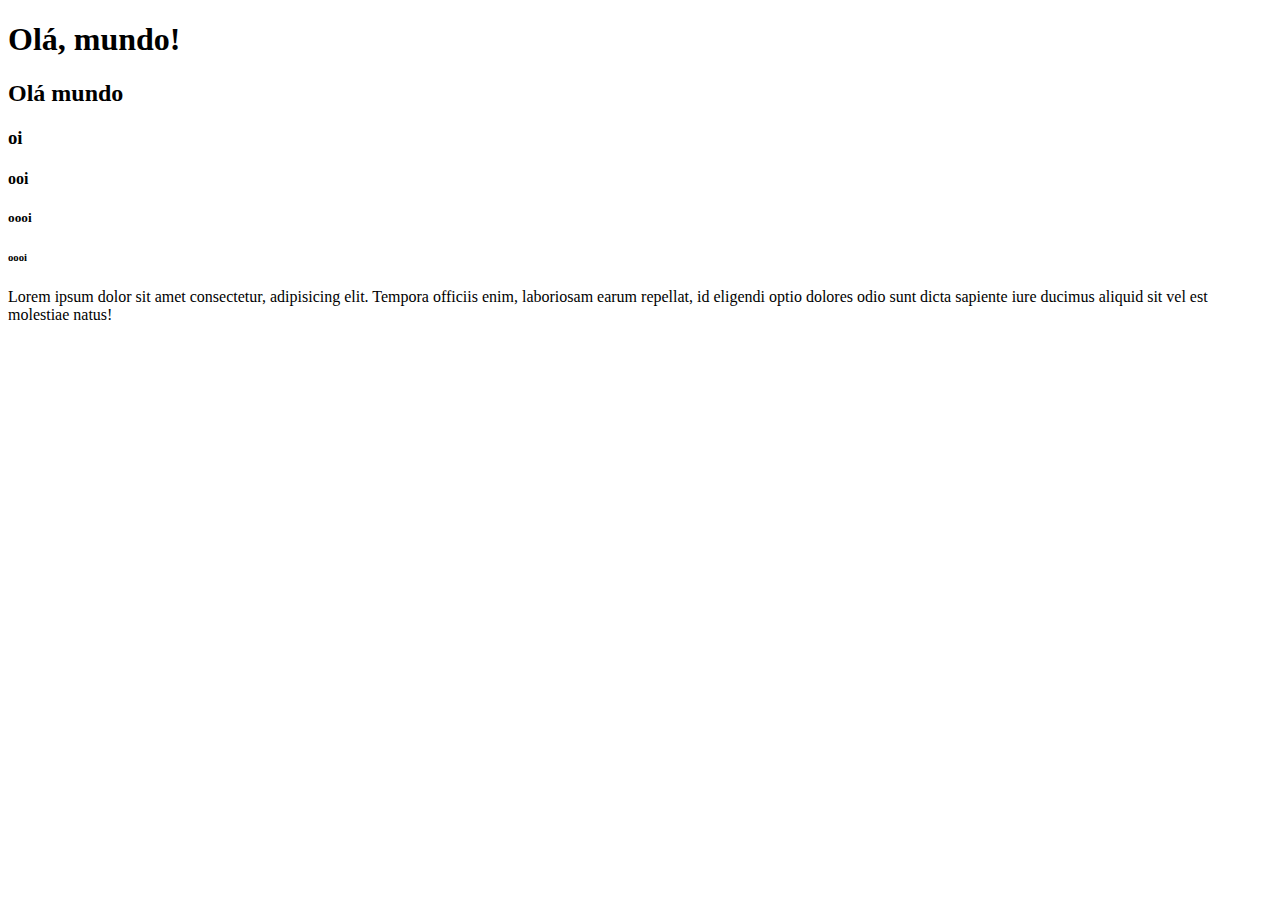
<file: HTML/index.html>
<!DOCTYPE html>
<html lang="en">
<head>
       <meta charset="UTF-8">
       <meta http-equiv="X-UA-Compatible" content="IE=edge">
       <meta name="viewport" content="width=, initial-scale=1.0">
       <title>Document</title>
</head>
<body>
       <h1>Olá, mundo!</h1>
       <h2>Olá mundo</h2>
       <h3>oi</h3>
<h4>ooi</h4>
<h5>oooi</h5>
<h6>oooi</h6>
       Lorem ipsum dolor sit amet consectetur, adipisicing elit. Tempora officiis enim, laboriosam earum repellat, id eligendi optio dolores odio sunt dicta sapiente iure ducimus aliquid sit vel est molestiae natus!
</body>
</html>
</file>
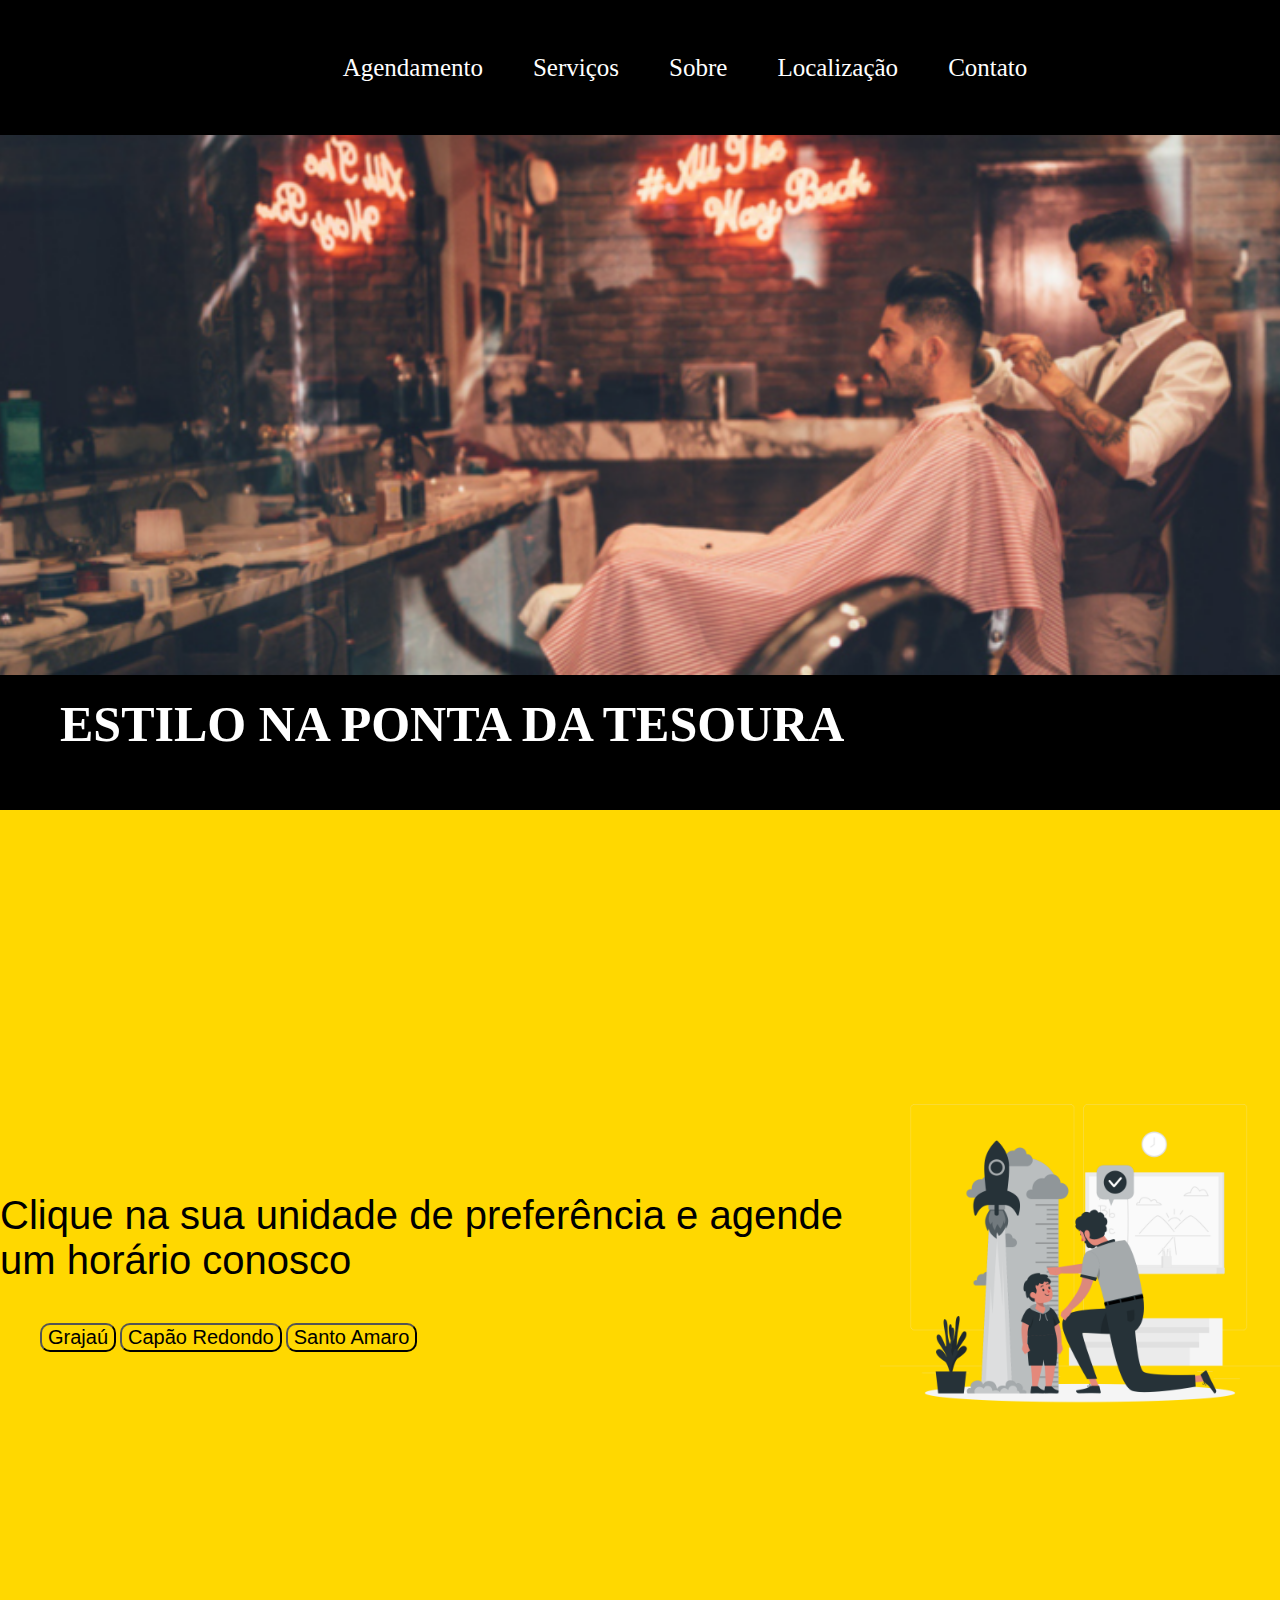
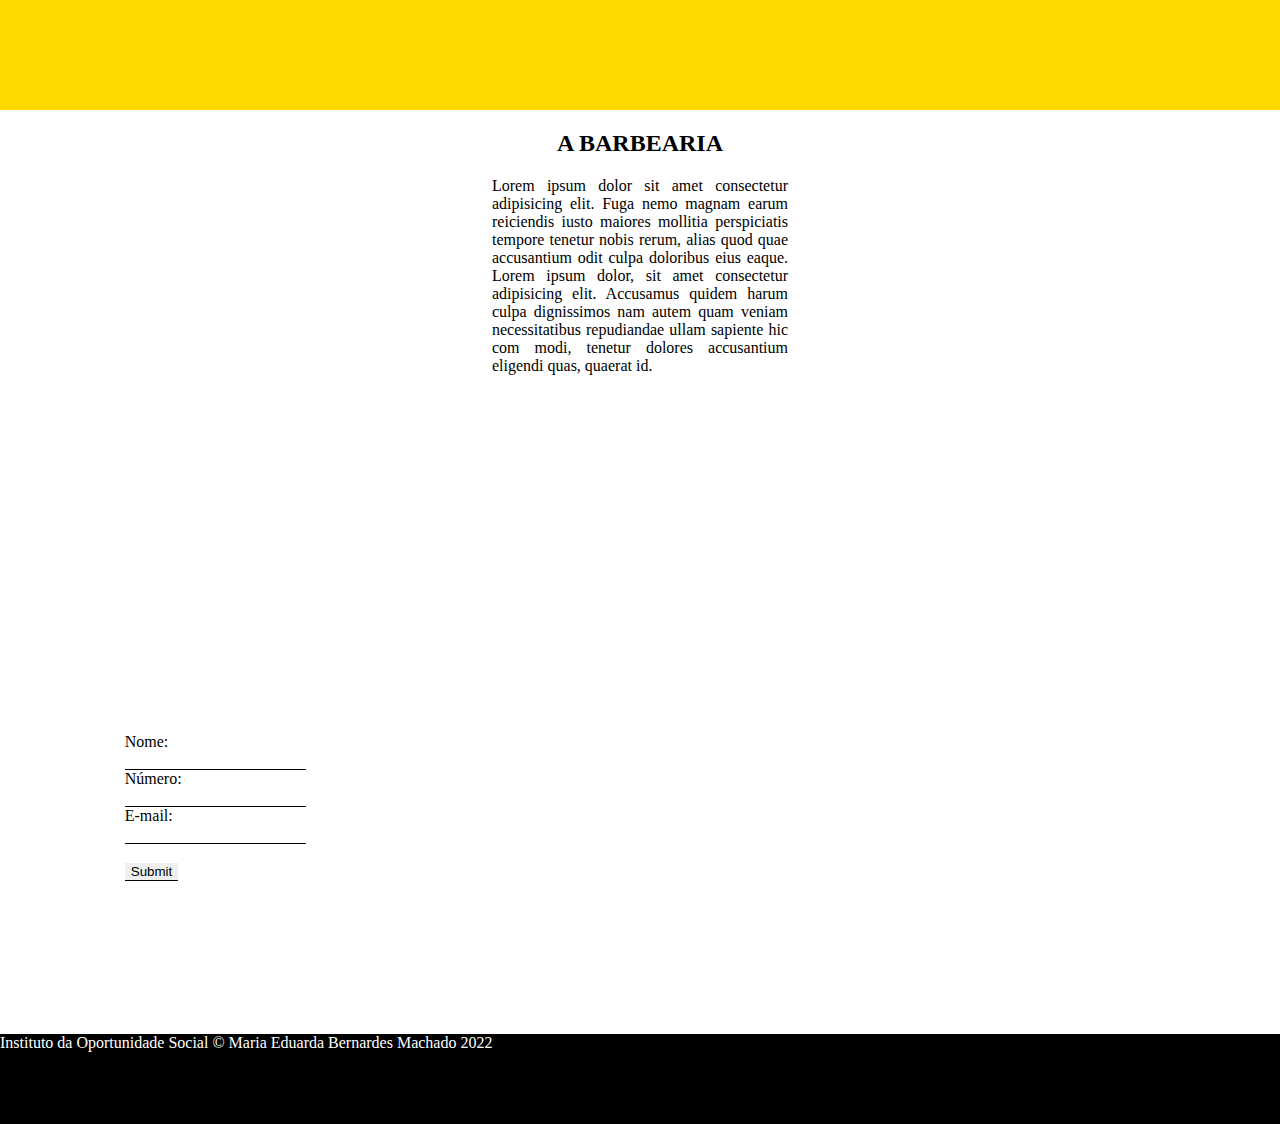
<file: HTML/SITE/index.html>
<!DOCTYPE html>
<html lang="en">
<head>
    <meta charset="UTF-8">
    <meta http-equiv="X-UA-Compatible" content="IE=edge">
    <meta name="viewport" content="width=device-width, initial-scale=1.0">
    <link rel="stylesheet" href="estilo.css">
    <title>Document</title>
</head>
<body>
    <header>
        <nav class="navegacao">
            <ol>
                <li>Agendamento</li>
                <li>Serviços</li>
                <li>Sobre</li>
                <li>Localização</li>
                <li>Contato</li>
            </ol>
        </nav>
        <div class="banner"></div>
    </header>

    <section class="container">
        <div class="containertexto">
            <h1>ESTILO NA PONTA DA TESOURA</h1>
        </div>
    </section>

    <section class="unidades">
        <div class="unidadetexto">
            <p>Clique na sua unidade de preferência e agende um horário conosco</p>
            <ol>
                <button><li>Grajaú</li></button>
                <button><li>Capão Redondo</li></button>
                <button><li>Santo Amaro</li></button>
            </ol>
        </div>

        <img src="imagem1.png">
    </section>

    <section class="textobarbearia">
        <h2>A BARBEARIA</h2>

        <p>Lorem ipsum dolor sit amet consectetur adipisicing elit. 
            Fuga nemo magnam earum reiciendis iusto maiores mollitia perspiciatis tempore tenetur nobis 
            rerum, alias quod quae accusantium odit culpa doloribus eius eaque. Lorem ipsum dolor, sit amet consectetur
             adipisicing elit. Accusamus quidem harum culpa dignissimos nam autem quam veniam necessitatibus repudiandae ullam sapiente hic com
            modi, tenetur dolores accusantium eligendi quas, quaerat id. </p>
    </section>

    <section class="formulario">
        <form>
            <label>Nome:</label> <br>
            <input type="text"> <br>

            <label>Número:</label> <br>
            <input type="text"> <br>

            <label>E-mail:</label> <br>
            <input type="email"> <br> <br>

            <input type="submit">
        </form>

        <div class="map">
            <iframe src="https://www.google.com/maps/embed?pb=!1m18!1m12!1m3!1d3654.825490735793!2d-46.7069160853817!3d-23.646419870623237!2m3!1f0!2f0!3f0!3m2!1i1024!2i768!4f13.1!3m3!1m2!1s0x94ce50ff29401f01%3A0x4a3f6ef895f0119e!2sNURAP!5e0!3m2!1spt-BR!2sbr!4v1661800762434!5m2!1spt-BR!2sbr" width="600" height="450" style="border:0;" allowfullscreen="" loading="lazy" referrerpolicy="no-referrer-when-downgrade"></iframe>

        </div>
    </section>

    <footer class="rodape">
        Instituto da Oportunidade Social &copy; Maria Eduarda Bernardes Machado 2022
    </footer>

</body>
</html>
</file>
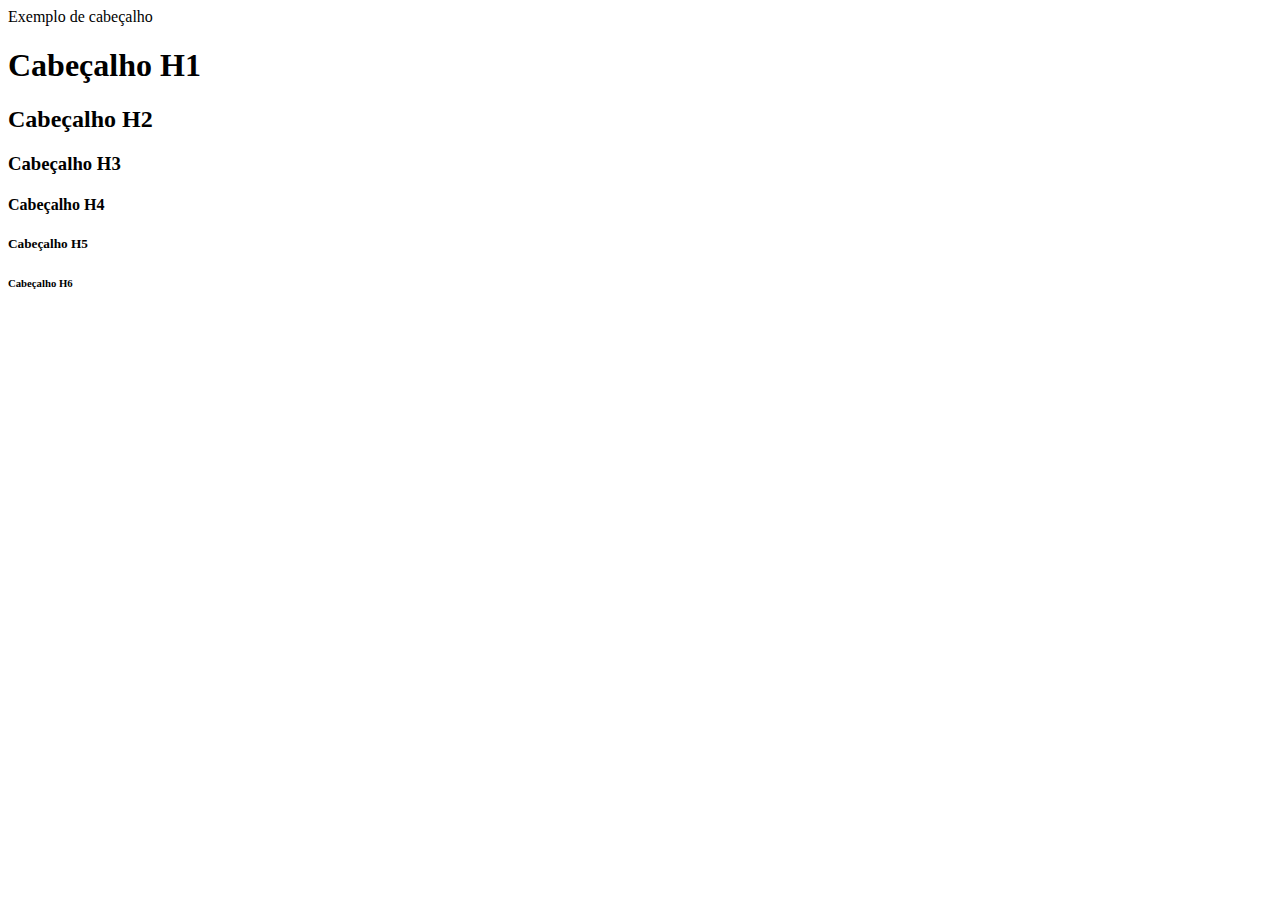
<file: HTML/aula 02/atividade01.html>
<!DOCTYPE html>
<html lang="en">
<head>
    <meta charset="UTF-8">
    <meta http-equiv="X-UA-Compatible" content="IE=edge">
    <meta name="viewport" content="width=device-width, initial-scale=1.0">
    <title>atividade 01</title>
</head>
<body>
    Exemplo de cabeçalho
    <h1>Cabeçalho H1</h1>
    <h2>Cabeçalho H2</h2>
    <h3>Cabeçalho H3</h3>
    <h4>Cabeçalho H4</h4>
    <h5>Cabeçalho H5</h5>
    <h6>Cabeçalho H6</h6>
</body>
</html>
    </body>
</html>
</file>
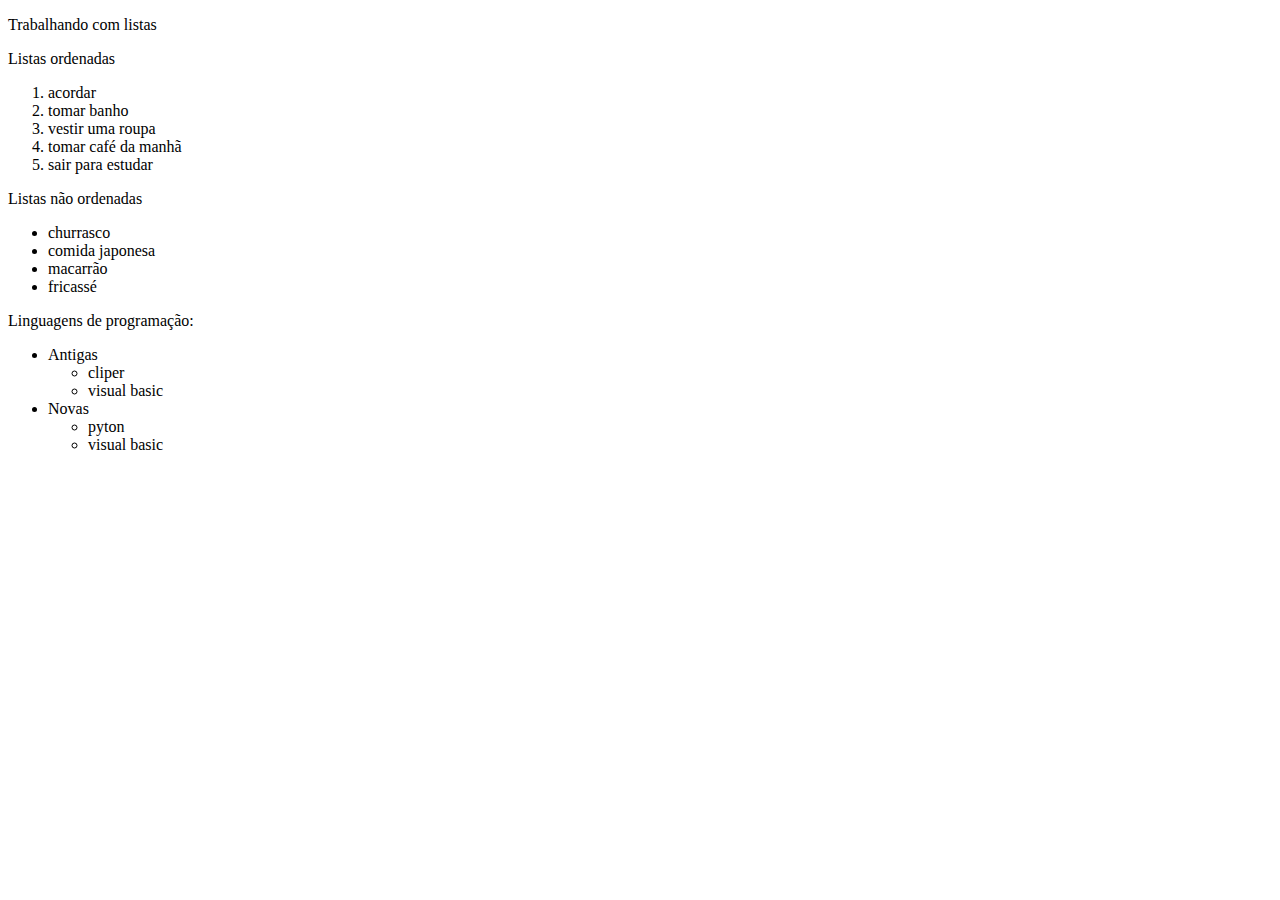
<file: HTML/aula 02/atividade02.html>
<!DOCTYPE html>
<html lang="en">
<head>
    <meta charset="UTF-8">
    <meta http-equiv="X-UA-Compatible" content="IE=edge">
    <meta name="viewport" content="width=device-width, initial-scale=1.0">
    <title>Document</title>
</head>
<body>
    <p>Trabalhando com listas</p> 

    <p>Listas ordenadas</p>

    <ol>
        <li>acordar</li>
        <li>tomar banho</li>
        <li>vestir uma roupa</li>
        <li>tomar café da manhã</li>
        <li>sair para estudar</li>
    </ol>

    <p>Listas não ordenadas</p>

    <ul>
        <li>churrasco</li>
        <li>comida japonesa</li>
        <li>macarrão</li>
        <li>fricassé</li>
    </ul>

    <p>Linguagens de programação:</p>

    <ul>
        <li>Antigas
            <ul>
                <li>cliper</li>
                <li>visual basic</li>
            </ul>
        <li>Novas
            <ul>
                <li>pyton</li>
                <li>visual basic</li>
            </ul>
        </li>
        </ul>

</body>
</html>
</file>
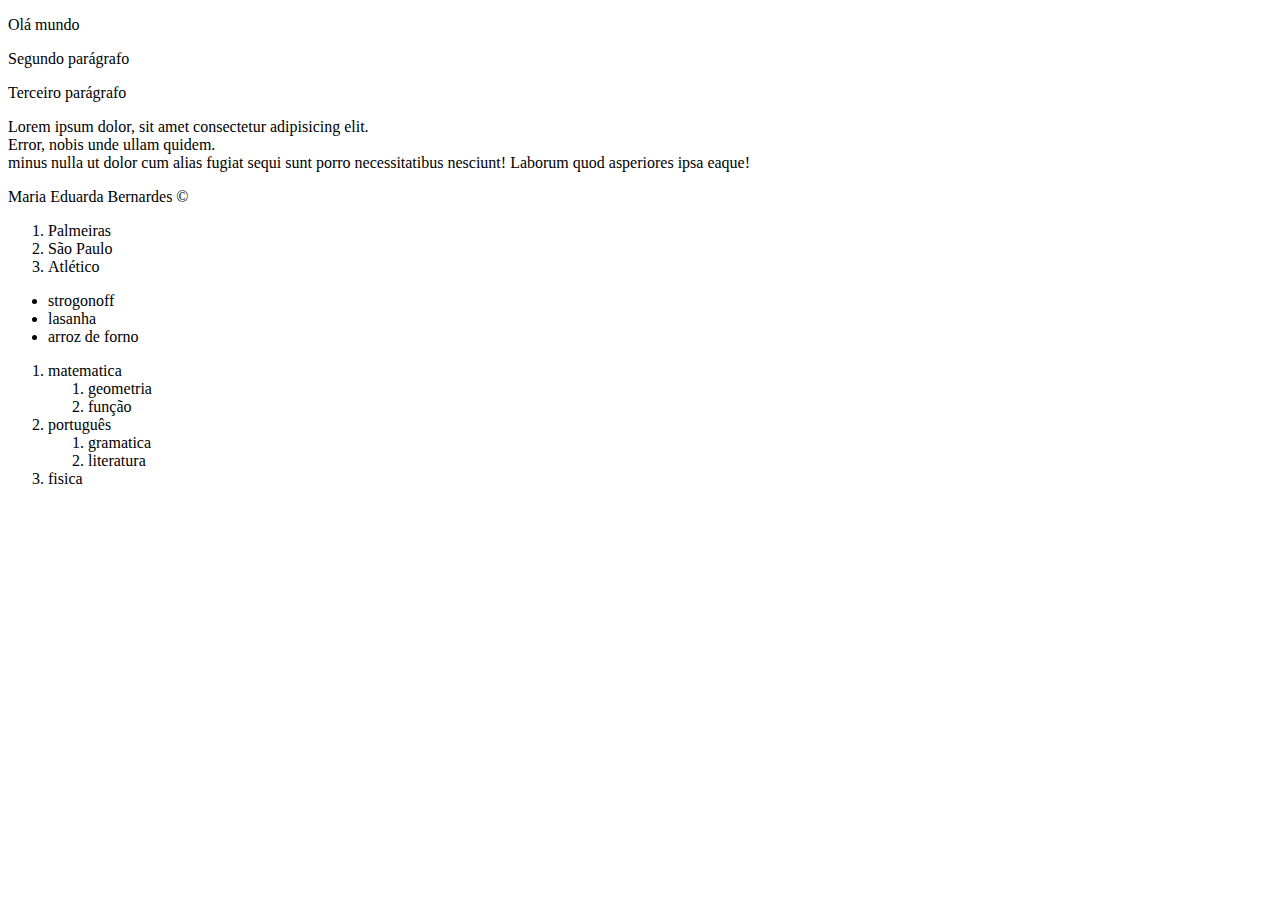
<file: HTML/aula 02/explicação.html>
<!DOCTYPE html>
<html lang="en">
<head>
    <meta charset="UTF-8">
    <meta http-equiv="X-UA-Compatible" content="IE=edge">
    <meta name="viewport" content="width=device-width, initial-scale=1.0">
    <title>Document</title>
</head>
<body>
    <p>Olá mundo</p>
    <p>Segundo parágrafo</p>
    <p>Terceiro parágrafo</p>  

    <p>Lorem ipsum dolor, sit amet consectetur adipisicing elit.<br> Error, nobis unde ullam quidem.<br> minus nulla ut dolor cum alias fugiat sequi sunt porro necessitatibus nesciunt! Laborum quod asperiores ipsa eaque!</p>

    Maria Eduarda Bernardes &copy;

    <ol>
        <li>Palmeiras</li>
        <li>São Paulo</li>
        <li>Atlético</li>
    </ol>

    <ul>
        <li>strogonoff</li>
        <li>lasanha</li>
        <li>arroz de forno</li>
    </ul>

    <ol>
        <li>matematica
            <ol>
                <li>geometria</li>
                <li>função</li>
            </ol>
        </li>
        <li>português
            <ol>
                <li>gramatica</li>
                <li>literatura</li>
            </ol>
            
        </li>
        <li>fisica</li>
    </ol>
</body>
</html>
</file>
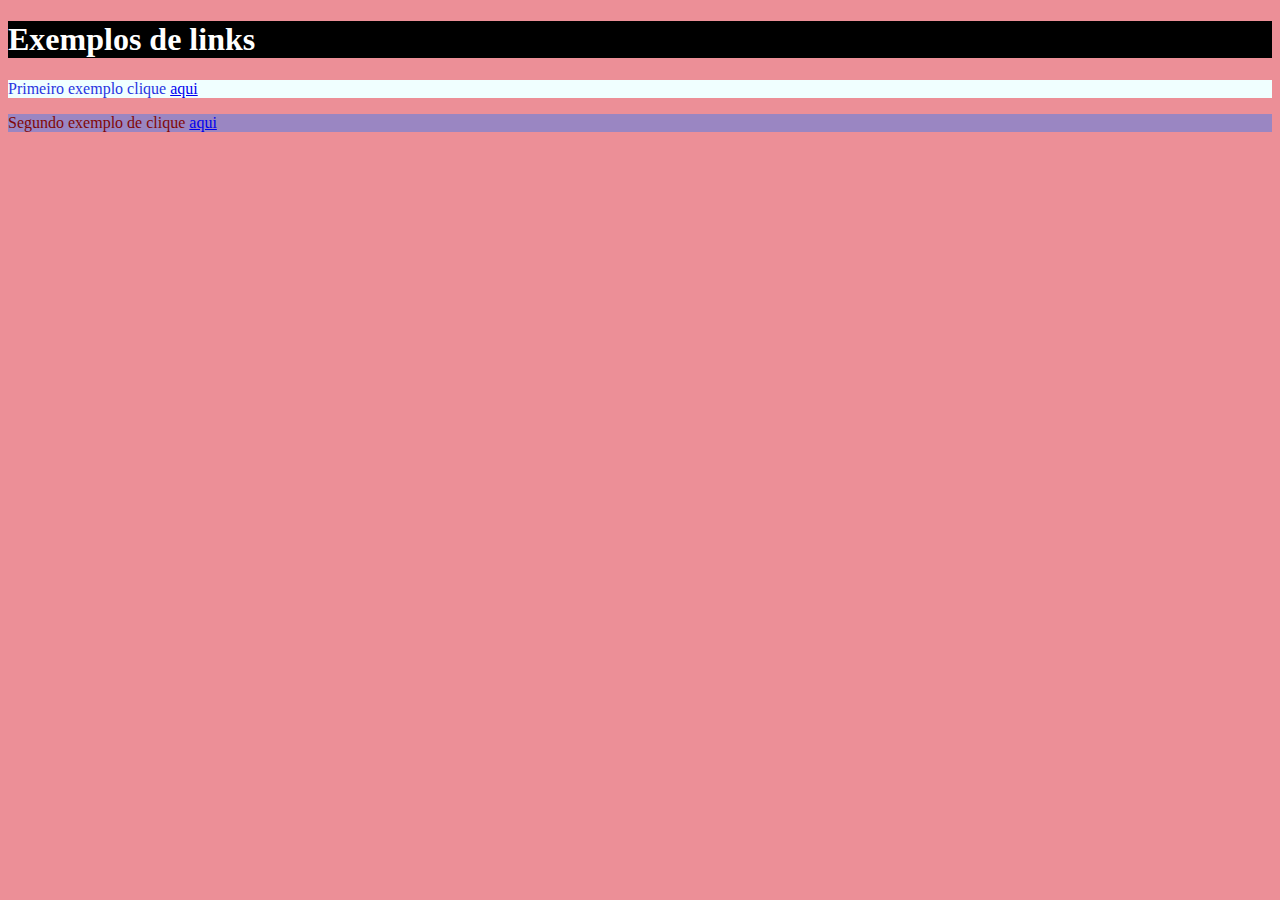
<file: HTML/aula03/link.html>
<!DOCTYPE html>
<html lang="en">
<head>
    <meta charset="UTF-8">
    <meta http-equiv="X-UA-Compatible" content="IE=edge">
    <meta name="viewport" content="width=device-width, initial-scale=1.0">
    <link rel="stylesheet" href="estilo.css">
    <title>Hiperlinks em HTML</title>
</head>
<body>
    <h1>Exemplos de links</h1>

    <p class="primeiroexemplo">Primeiro exemplo clique <a href="https://www.google.com.br/">aqui</a></p>

    <p class="segundoexemplo">Segundo exemplo de clique <a href="https://www.google.com.br/" target="_blank">aqui</a></p>



</body>
</html>
</file>
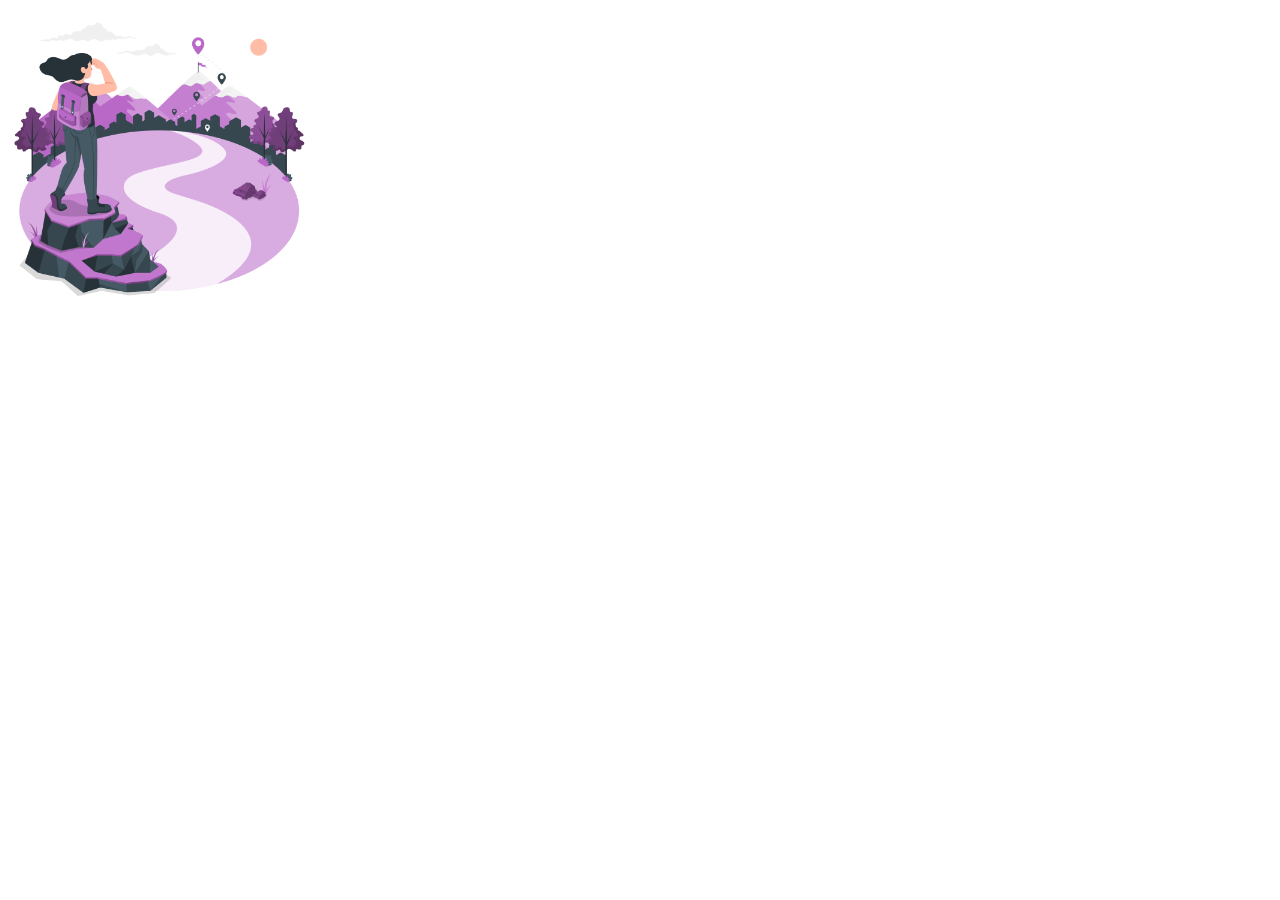
<file: HTML/aula04/imagens.html>
<!DOCTYPE html>
<html lang="en">
<head>
    <meta charset="UTF-8">
    <meta http-equiv="X-UA-Compatible" content="IE=edge">
    <meta name="viewport" content="width=device-width, initial-scale=1.0">
    <title>Document</title>
</head>
<body>
    <img src="Journey-amico (1).png" width="300px">
</body>
</html>
</file>
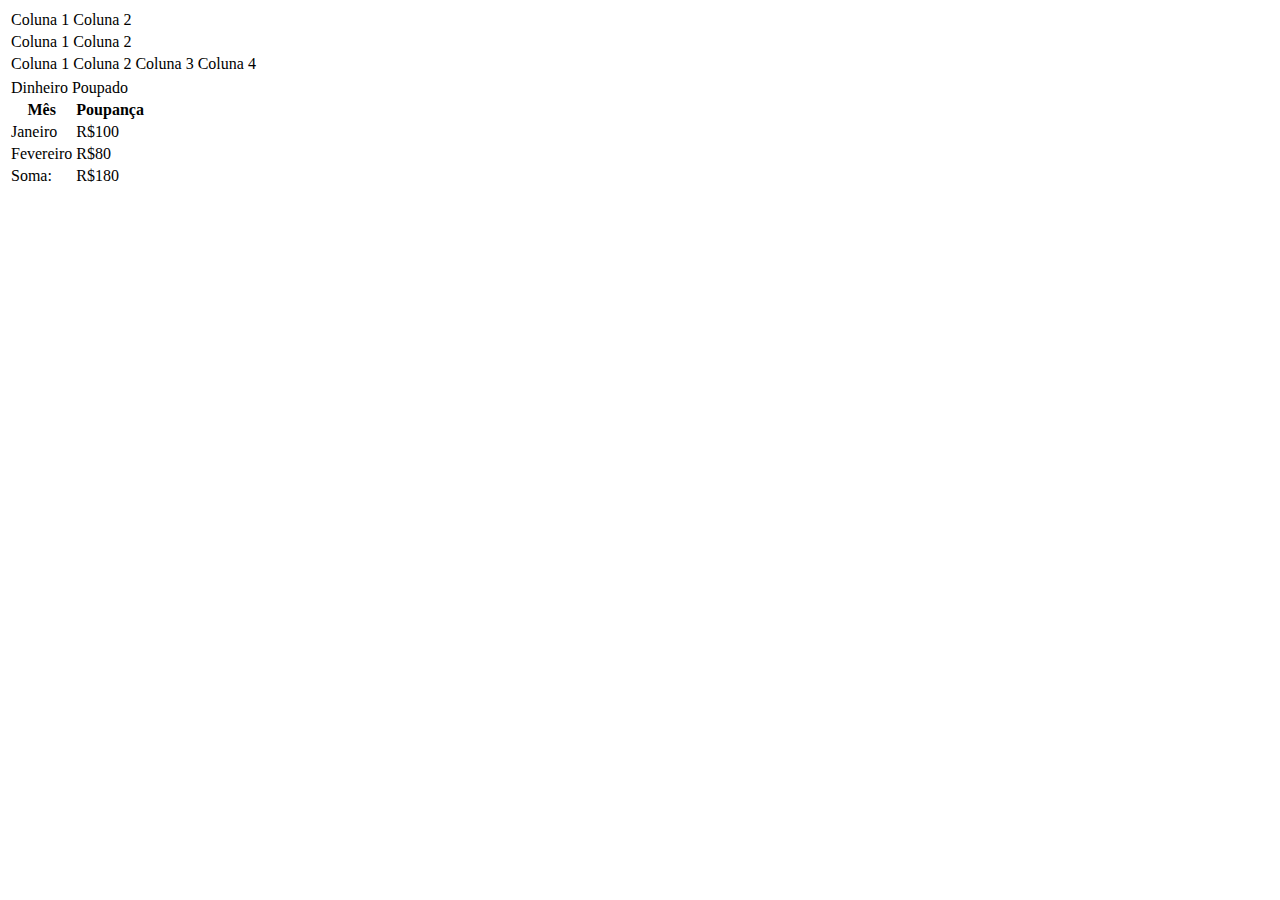
<file: HTML/aula04/tabela.html>
<!DOCTYPE html>
<html lang="en">
<head>
    <meta charset="UTF-8">
    <meta http-equiv="X-UA-Compatible" content="IE=edge">
    <meta name="viewport" content="width=device-width, initial-scale=1.0">
    <title>Document</title>
</head>
<body>
    <table>
        <tr>
            <td>Coluna 1</td>
            <td>Coluna 2</td>
        </tr>
        <tr>
            <td>Coluna 1</td>
            <td>Coluna 2</td>
        </tr>
        <tr>
            <td>Coluna 1</td>
            <td>Coluna 2</td>
            <td>Coluna 3</td>
            <td>Coluna 4</td>
        </tr>
    </table>

    <table>
        <tr>
            <td colspan="2">Dinheiro Poupado</td>
        </tr>
        <tr>
            <th>Mês</th>
            <th>Poupança</th>
        </tr>
        <tr>
            <td>Janeiro</td>
            <td>R$100</td>
        </tr>
        <tr>
        <td> Fevereiro</td>
        <td>R$80</td>
        </tr>
        <tr>
            <td>Soma:</td>
            <td>R$180</td>
        </tr>
    </table>
</body>
</html>
</file>
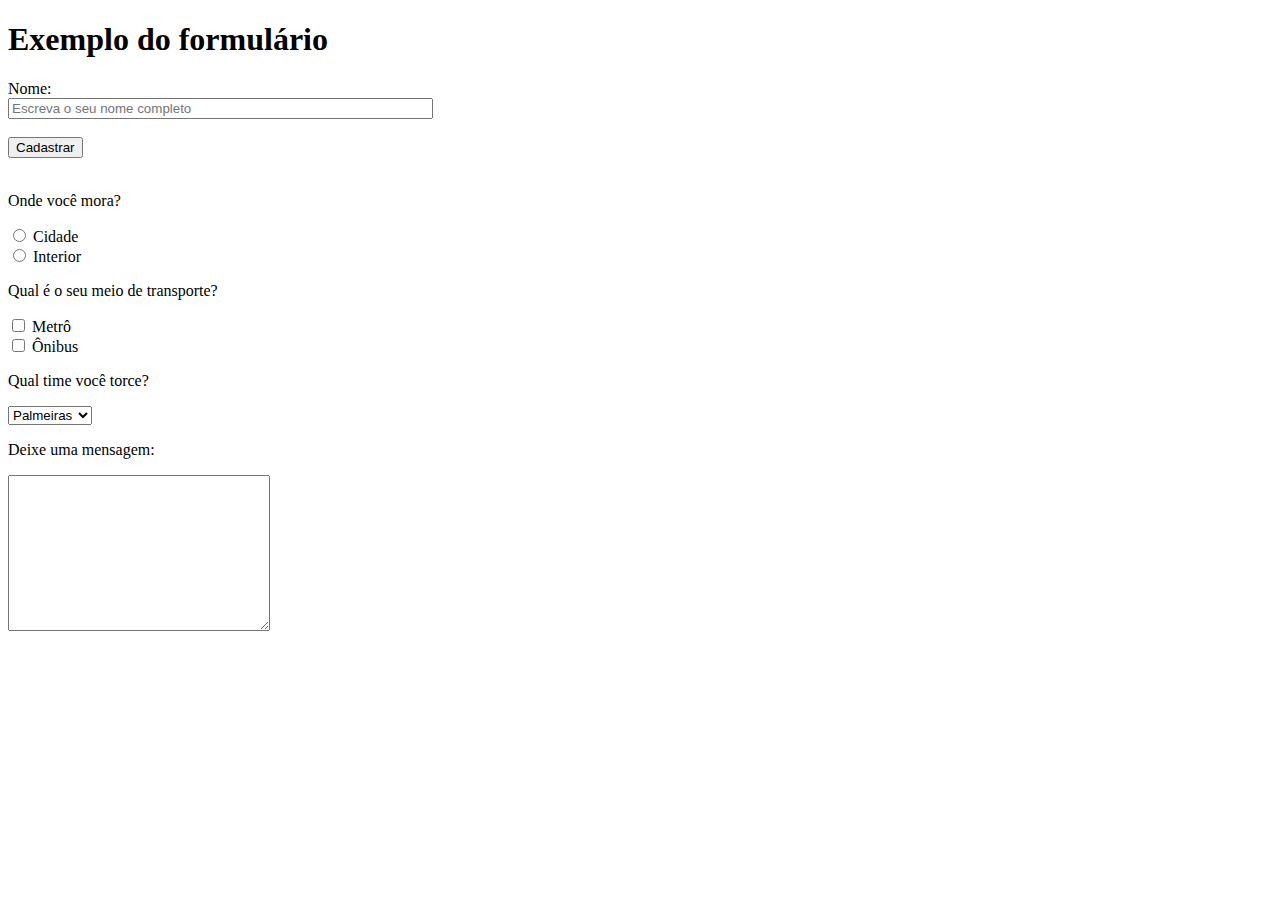
<file: HTML/aula05/formulario.html>
<!DOCTYPE html>
<html lang="en">
<head>
    <meta charset="UTF-8">
    <meta http-equiv="X-UA-Compatible" content="IE=edge">
    <meta name="viewport" content="width=device-width, initial-scale=1.0">
    <title>Document</title>
</head>
<body>
    <header>
        <h1>Exemplo do formulário</h1>
    </header>
    <section>
        <form action="">
            <label for="nome">Nome:</label> <br>
            <input type="text" required id="nome" size="50px"
            placeholder="Escreva o seu nome completo"> <br> <br>
            <input type="submit" value="Cadastrar"> <br> <br>

            <p>Onde você mora?</p>
            <input type="radio">
            <label for="">Cidade</label> <br>
            <input type="radio">
            <label for="">Interior</label>

            <p>Qual é o seu meio de transporte?</p>
            <input type="checkbox">
            <label for="">Metrô</label> <br>
            <input type="checkbox">
            <label for="">Ônibus</label> <br>

            <p>Qual time você torce?</p>
            <select> 
                <option>Palmeiras</option>
                <option>São Paulo</option>
                <option>Santos</option>
                <option>Mirassol</option>
            </select> <br>
            
            <p>Deixe uma mensagem:</p>
            <textarea name="" id="" cols="30" rows="10"></textarea>

        </form>
    </section>
</body>
</html>
</file>
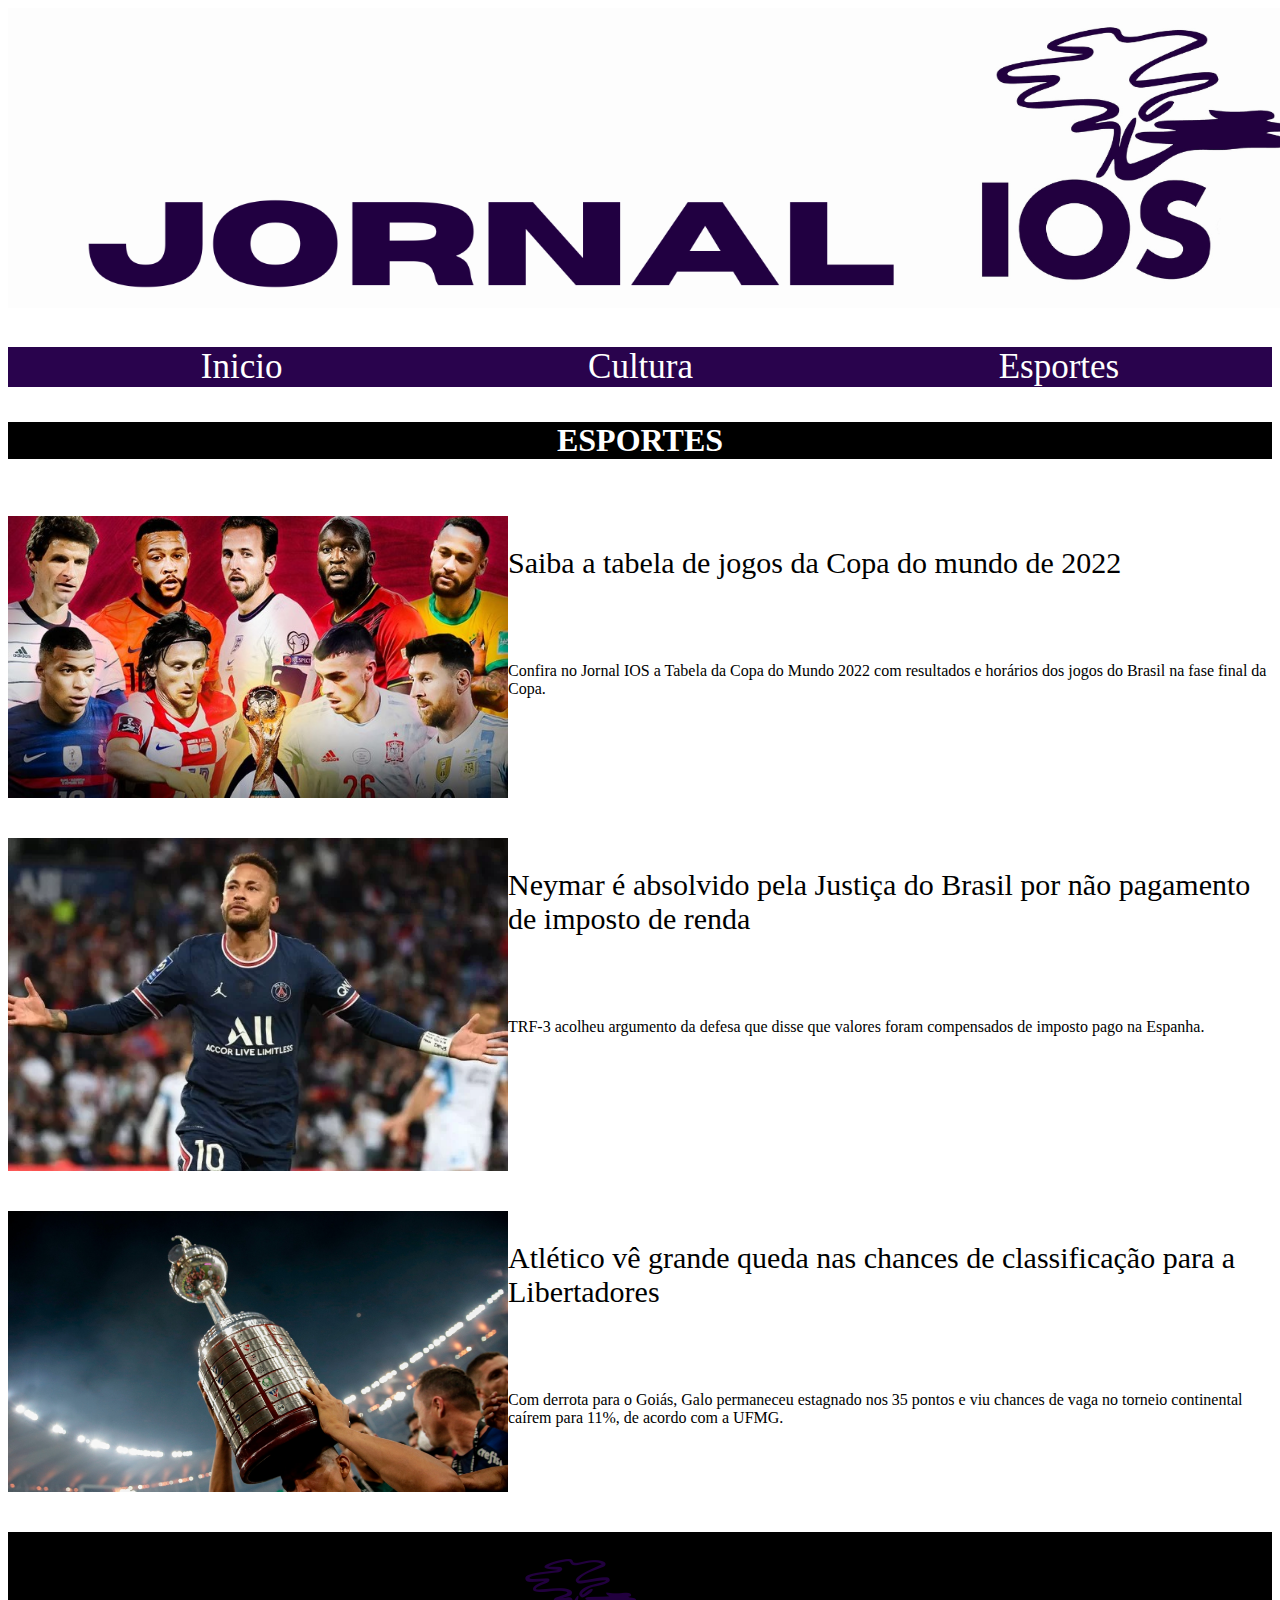
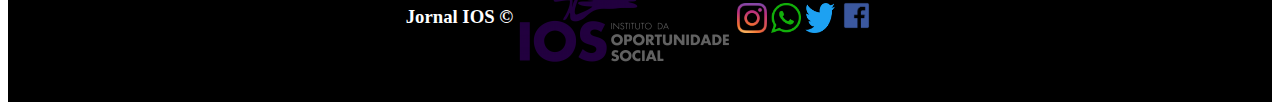
<file: HTML/SITE JORNAL/esportes.html>
<!DOCTYPE html>
<html lang="en">
<head>
    <meta charset="UTF-8">
    <meta http-equiv="X-UA-Compatible" content="IE=edge">
    <meta name="viewport" content="width=device-width, initial-scale=1.0">
    <link rel="stylesheet" href="esporte.css">
    <title>Esportes</title>
</head>
<body>
    <header>
        <div class="cabecalho">
            <img src="jornalios.png" height="300px" width="1340px">
        </div>

        <nav>
            <ol class="navegacao">
                <li>Inicio</li>
                <li>Cultura</li>
                <li>Esportes</li>
            </ol>
        </nav>
    </header>

 <h1 class="titulo">ESPORTES</h1> <br> <br>

    <section class="foto1">
        <div>
   <a href="https://www.google.com/search?q=tabela+copa+do+mundo+2022&rlz=1C1GCEA_enBR996BR996&oq=tabela+copa&aqs=chrome.0.0i433i512j0i131i433i512j0i512l2j0i433i512j0i512l4j0i3.6876j0j7&sourceid=chrome&ie=UTF-8#sie=lg;/m/0fp_8fm;2;/m/030q7;st;fp;1;;;"  target="_blank"><img src="tabela.png" class="imagem1" width="500px"></a> </div>

   <div>
    <p class="paragrafo1">Saiba a tabela de jogos da Copa do mundo de 2022</p> <br> <br>
    <p>Confira no Jornal IOS a Tabela da Copa do Mundo 2022 com resultados e horários dos jogos do Brasil na fase final da Copa.</p> </div>
    </section>
    <br> <br>

   <section class="foto2">
    <div>
    <a href="https://www.oliberal.com/esportes/futebol/neymar-e-absolvido-pela-justica-do-brasil-por-nao-pagamento-de-imposto-de-renda-1.567946"  target="_blank"> <img src="neymar.png" class="imagem2" width="500px"> </a>
    </div>

    <div>
    <p class="paragrafo2">Neymar é absolvido pela Justiça do Brasil por não pagamento de imposto de renda</p><br> <br>
    <p class="paragrafo2-textoneymar">TRF-3 acolheu argumento da defesa que disse que valores foram compensados de imposto pago na Espanha.</p><br><br> 
   </div>
    </section>
    <br> <br>

    <section class="foto3">
    <div>
    <a href="https://www.mg.superesportes.com.br/app/noticias/futebol/atletico-mg/2022/08/22/noticia_atletico_mg,3974828/atletico-ve-grande-queda-nas-chances-de-classificacao-para-a-libertadores.shtml#:~:text=Atl%C3%A9tico%20v%C3%AA%20grande%20queda%20nas%20chances%20de%20classifica%C3%A7%C3%A3o,ca%C3%ADrem%20para%2011%25%2C%20de%20acordo%20com%20a%20UFMG" target="_blank"><img src="libertadores.png" class="imagem3" width="500px"></a>
</div>

    <div>
    <p class="paragrafo3">Atlético vê grande queda nas chances de classificação para a Libertadores</p> <br> <br>
    <p>Com derrota para o Goiás, Galo permaneceu estagnado nos 35 pontos e viu chances de vaga no torneio continental caírem para 11%, de acordo com a UFMG. </p> <br><br>
</div>

    </section>
    <br> <br>

    
    <footer>
        <section class="rodape">
        <h3>Jornal IOS &copy;</h3> 
        <img src="logo ios.png">
        <section class="logo">
        <img src="instagram.png" width="30px" height="30px">
        <img src="wpp.png" width="30px" height="30px">
        <img src="tt.png" width="30px" height="30px" >
        <img src="logoface.png" width="35px" height="35px">
    </section>

    </section>
    </footer>



</body>
</html>
</file>
<file: HTML/SITE/estilo.css>
body{
    margin: 0;
}

.navegacao{
    background-color: black;
    color: white;
    font-size: 25px;
    height: 15vh;
    display: flex;
    justify-content: center;
    align-items: center;

}

.navegacao ol{
    list-style-type: none;
    display: flex;
}

.navegacao ol li{
    padding-left: 50px;
}

.navegacao ol li:hover{
    color: #ffd800;
    cursor: pointer;


}

.banner{
    background-image: url(barbearia.png);
    height: 60vh;
    background-repeat: no-repeat;
    background-position: center;
    background-size: cover;

}

.container{
    background-color: black;
    color: white;
    height: 15vh;
}

.container .containertexto h1{
    margin: 0;
    font-size: 50px;
    padding-left: 60px;
    padding-top: 20px;
} 

.unidades{
    height: 100vh;
    background-color: #ffd800;
    color: black;
    display: flex;
    justify-content: space-around;
    align-items: center;
}

.unidadetexto p{
    font-size: 40px;
    font-family:Arial, Helvetica, sans-serif;
}

.unidadetexto ol{
    list-style-type: none;
}

.unidadetexto ol li{
    font-size: 20px;
}

button{
    background-color: transparent;
    border-radius: 10px;
    transition: 1s;
}

button:hover{
    color: azure;
    background-color: black;
    cursor: pointer;
}

.unidades img{
    width: 400px;
    height: 400px;
}

h2{
display: flex;
justify-content: center;
text-align: justify;
}

.textobarbearia{
margin-left: 30vh;
margin-right: 30vh;
text-align: center;
height: 50vh;
}

.textobarbearia p{
    display: flex;
    justify-content: center;
    text-align: justify;
    margin-left: 30%;
    margin-right: 30%;
}

.formulario{
  display: flex;
  justify-content: space-around;
  align-items: center;
}

.formulario input{
    border: none;
    outline: 0;
    border-bottom: black 1px solid;
}

.rodape{
    background-color: black;
    color: white;
    height: 10vh;
}
</file>
<file: HTML/aula03/estilo.css>
body{
    background-color: rgba(230, 104, 115, 0.74);
}

h1{
    color: white;
    background-color: black;
}

.primeiroexemplo{
    color: rgb(41, 53, 223);
    background-color: azure;
}

.segundoexemplo{
    color: rgb(129, 6, 6);
    background-color: rgb(154, 134, 194);
}
</file>
<file: HTML/SITE JORNAL/esporte.css>
.navegacao{
    list-style-type: none;
    font-size:35px;
    justify-content: space-around;
    display: flex;
    background-color: rgb(41, 3, 77);
    color: white;
}

.titulo{
    display: flex;
    justify-content: center;
    background-color: black;
    color: white;

}
.paragrafo1{
    font-size: 30px;
    display: flex;
}

.paragrafo2{
    font-size:30px;
  
}

.paragrafo3{
    font-size:30px;
}

.foto1{
    display: flex;
}

.foto2{
    display: flex;
}

.foto3{
    display: flex;
}

.cabecalho{
   background-size: cover;
}

.rodape{
    display: flex;
    justify-content: center;
    background-color: black;
    color: white;
    background-position: center;
    text-align: center;
    align-items: center;
}
</file>
